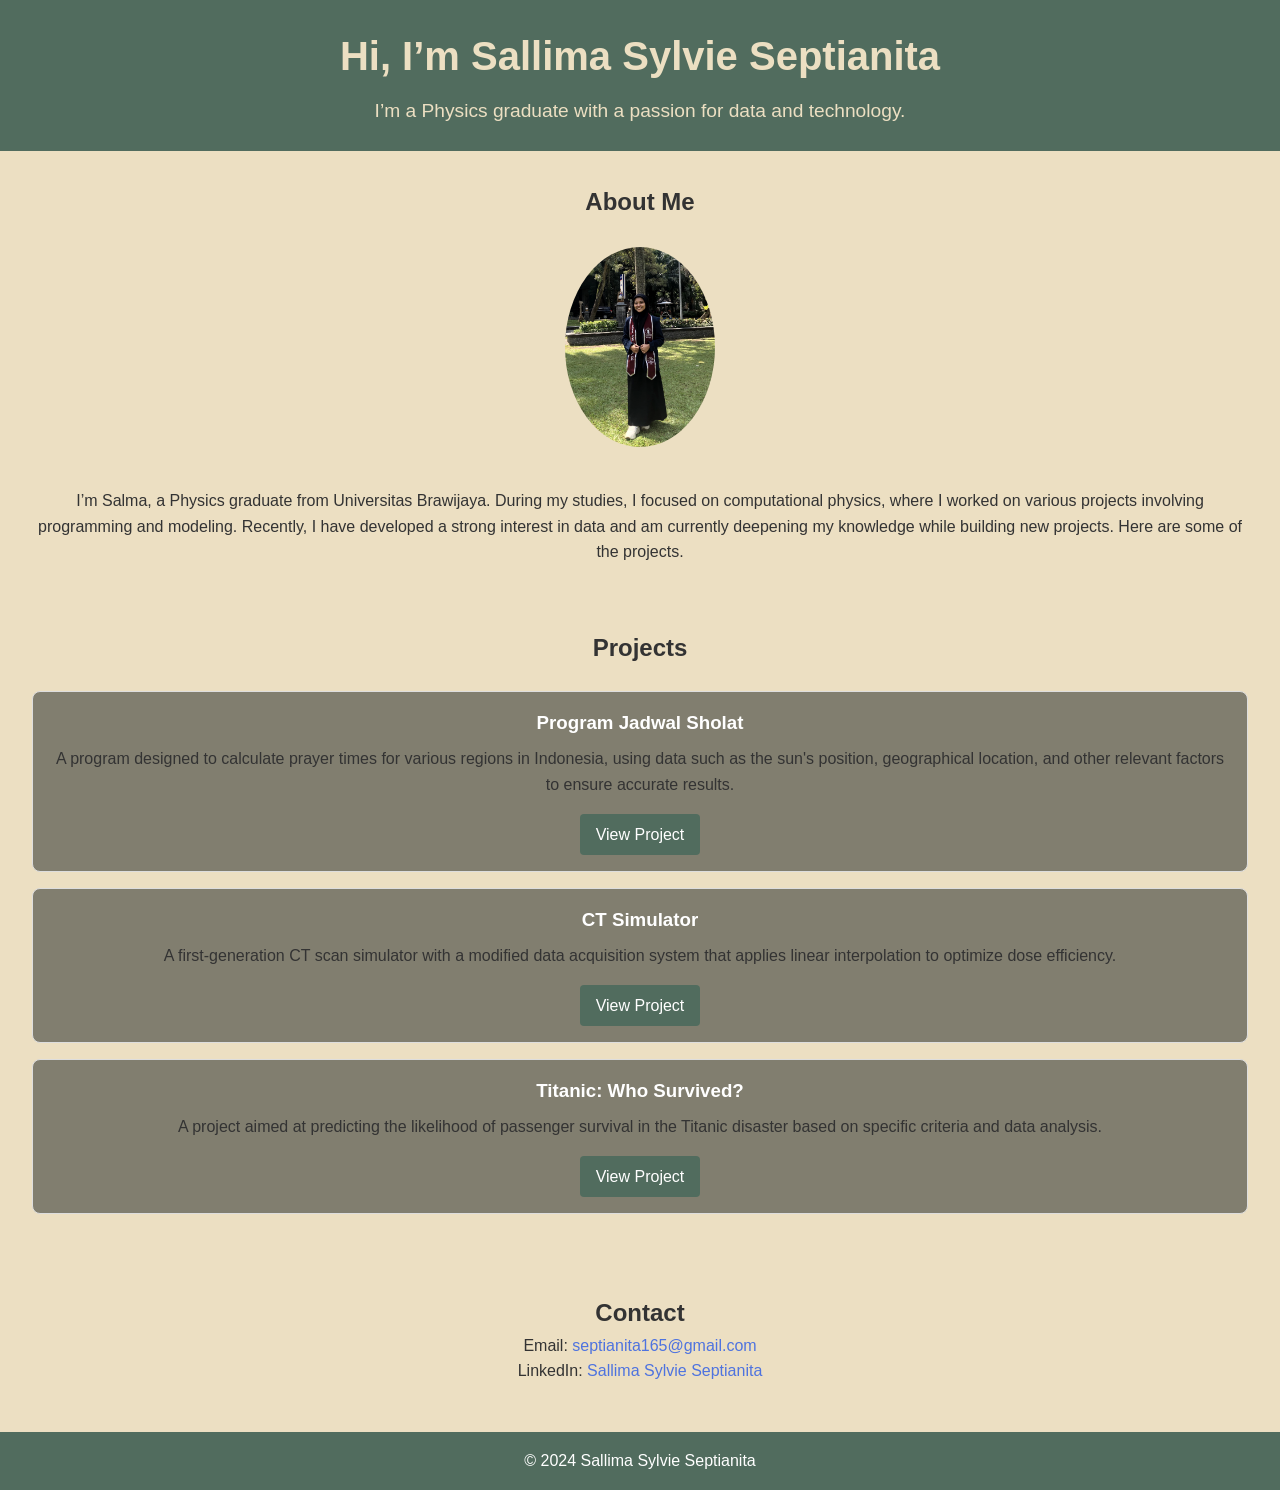
<file: index.html>
<!DOCTYPE html>
<html lang="en">
<head>
  <meta charset="UTF-8">
  <meta name="viewport" content="width=device-width, initial-scale=1.0">
  <title>Portfolio | Sallima Sylvie Septianita</title>
  <link rel="stylesheet" href="CSS_portfolio.css">
</head>
<body>
  <header>
    <h1>Hi, I’m Sallima Sylvie Septianita</h1>
    <p>I’m a Physics graduate with a passion for data and technology.</p>
  </header>

  <section id="about">
    <h2>About Me</h2>
	<br>
    <div class="about-content">
      <img src="your-photo.webp" alt="Photo of Sallima Sylvie Septianita">
      <br>
	  <p>I’m Salma, a Physics graduate from Universitas Brawijaya. During my studies, I focused on computational physics, where I worked on various projects involving programming and modeling. Recently, I have developed a strong interest in data and am currently deepening my knowledge while building new projects. Here are some of the projects.</p>
    </div>
  </section>

  <section id="projects">
    <h2>Projects</h2>
    <div class="project-card">
      <h3>Program Jadwal Sholat</h3>
      <p>A program designed to calculate prayer times for various regions in Indonesia, using data such as the sun's position, geographical location, and other relevant factors to ensure accurate results.</p>
      <a href="https://lonelylov-program-sholat-programsholat-d0cn3z.streamlit.app/" class="view-btn"target="_blank">View Project</a>
    </div>
    <div class="project-card">
      <h3>CT Simulator</h3>
      <p>A first-generation CT scan simulator with a modified data acquisition system that applies linear interpolation to optimize dose efficiency.</p>
      <a href="https://ctsimulatorbysallimaseptianita.streamlit.app/" class="view-btn"target="_blank">View Project</a>
    </div>
    <div class="project-card">
      <h3>Titanic: Who Survived?</h3>
      <p>A project aimed at predicting the likelihood of passenger survival in the Titanic disaster based on specific criteria and data analysis.</p>
      <a href="https://www.kaggle.com/code/sallimaseptianita/titanic-who-survived" class="view-btn"target="_blank">View Project</a>
    </div>
  </section>

  <section id="contact">
    <h2>Contact</h2>
    <p>Email: <a href="mailto:septianita165@gmail.com">septianita165@gmail.com</a></p>
    <p>LinkedIn: <a href="https://www.linkedin.com/in/sallima-sylvie-septianita" target="_blank">Sallima Sylvie Septianita</a></p>
  </section>

  <footer>
    <p>&copy; 2024 Sallima Sylvie Septianita</p>
  </footer>
</body>
</html>
</file>
<file: CSS_portfolio.css>
* {
  margin: 0;
  padding: 0;
  box-sizing: border-box;
}

body {
  font-family: Arial, sans-serif;
  color: #333;
  line-height: 1.6;
  background-color: #ecdfc2;
}

header {
  background-color: #516c5e;
  color: #ecdfc2;
  text-align: center;
  padding: 1.5rem;
}

header h1 {
  font-size: 2.5rem;
  margin-bottom: 0.5rem;
}

header p {
  font-size: 1.2rem;
}

#about {
  padding: 2rem;
  text-align: center;
}

.about-content {
  display: flex;
  flex-direction: column;
  align-items: center;
}

.about-content img {
  width: 150px;
  border-radius: 50%;
  margin-bottom: 1rem;
}

#projects {
  padding: 2rem;
  background-color: #ecdfc2;
}

#projects h2 {
  text-align: center;
  margin-bottom: 1.5rem;
  
}

.project-card {
  background: #817e6f;
  border: 1px solid #ddd;
  padding: 1rem;
  border-radius: 8px;
  margin-bottom: 1rem;
  transition: 0.3s;
  text-align: center;
}

.project-card h3 {
  color: #fff;
  margin-bottom: 0.5rem;
}

.project-card p {
  margin-bottom: 1rem;
}

.project-card:hover {
  background-color: #747164;
}

.view-btn {
  display: inline-block;
  padding: 0.5rem 1rem;
  color: #fff;
  background-color: #516c5e;
  text-decoration: none;
  border-radius: 4px;
  transition: 0.3s;
}

.view-btn:hover {
  background-color: #2c5ec6;
}

#contact {
  padding: 2rem;
  text-align: center;
}

#contact a {
  color: #4e73df;
  text-decoration: none;
}

footer {
  background-color: #516c5e;
  color: #fff;
  text-align: center;
  padding: 1rem;
  margin-top: 1rem;
}
</file>
